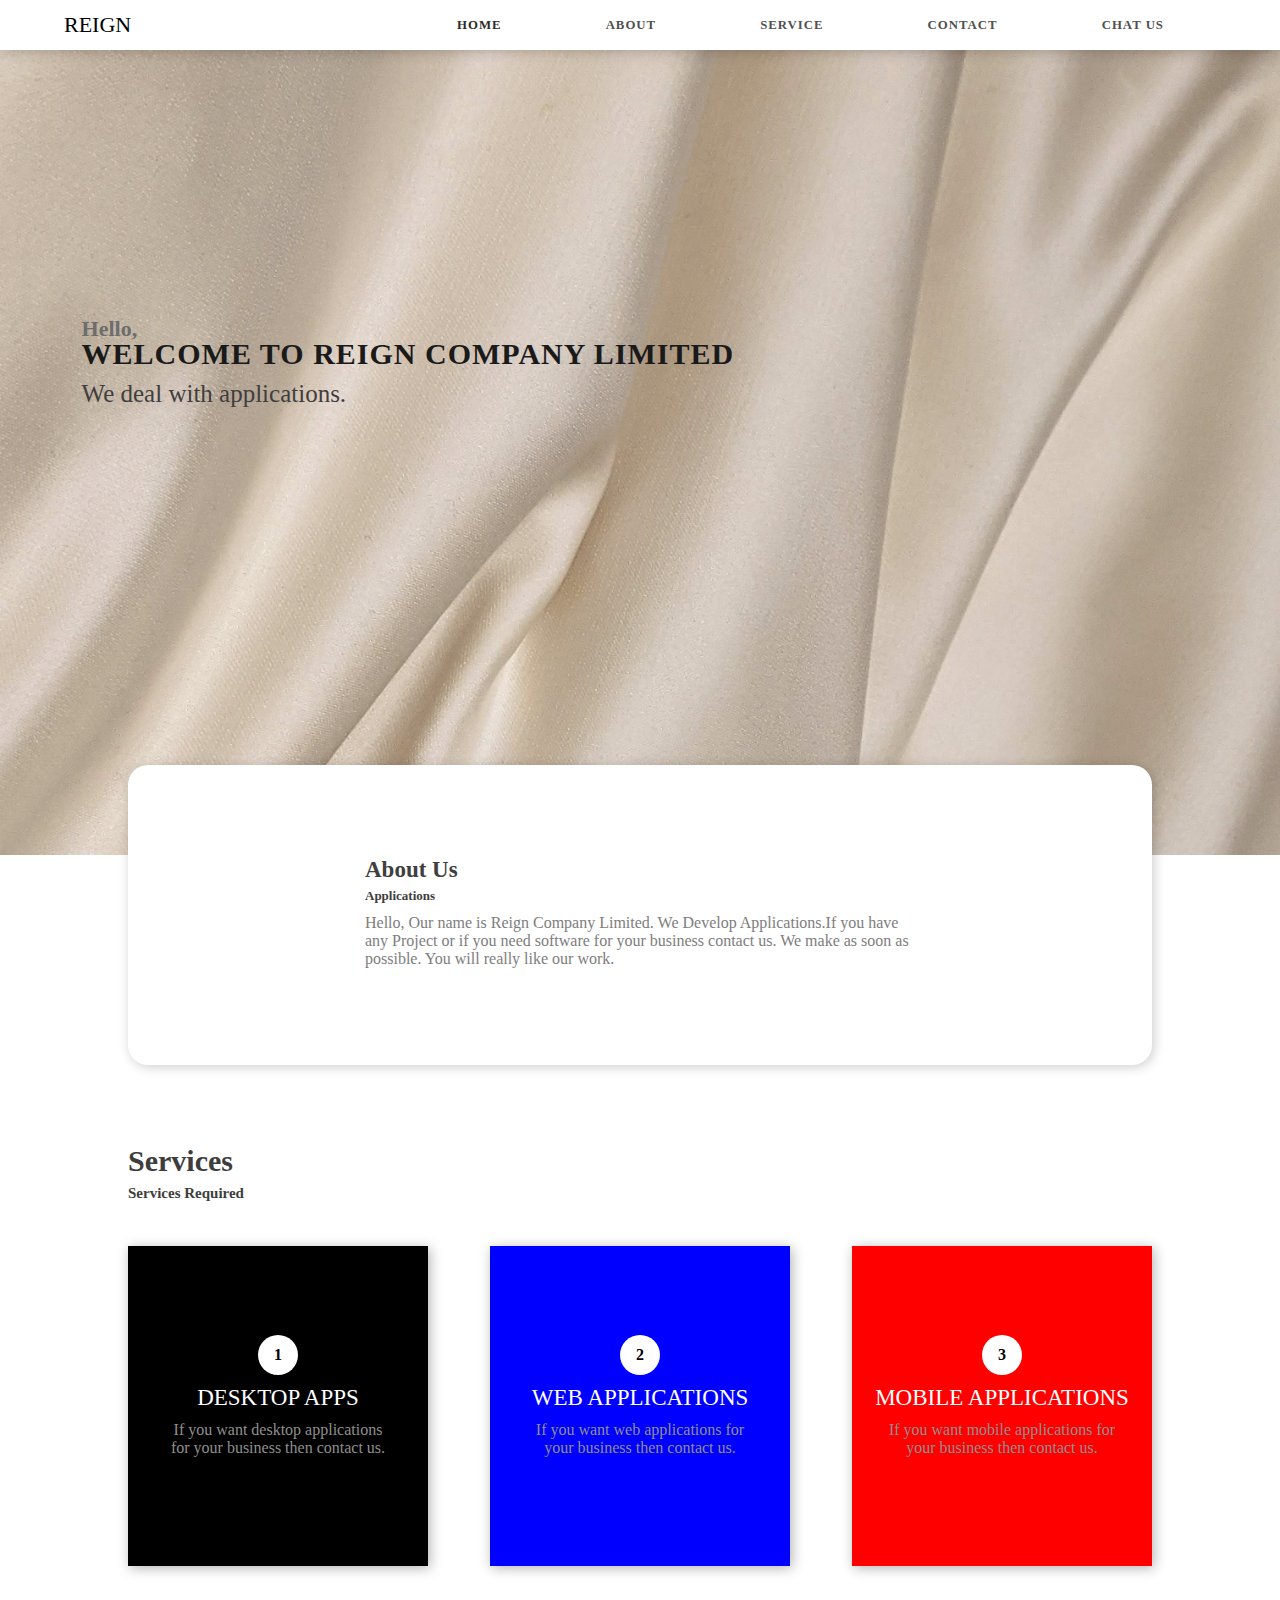
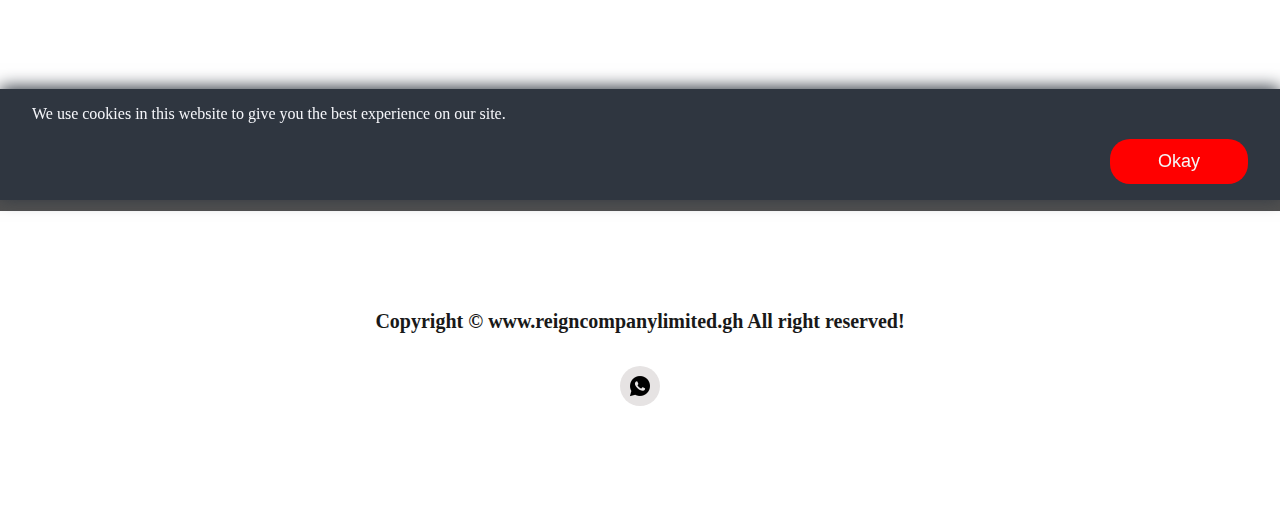
<file: index.html>
<!DOCTYPE html>
<html lang="en">
<head>
    
    <title>Reign Company Limited</title>
    <link rel="stylesheet" href="style1.css">
    <link rel="shortcut icon" href="AA.png">
</head>
<body>
    <section>
        <nav>
        <a href="#" class="logo">REIGN</a>
        <ul>
        <li><a href="#text-container" class="active">Home</a></li>
        <li><a href="#about-text">About</a></li>
        <li><a href="#services-text">Service</a></li>
        <li><a href="#contact-me">Contact</a></li>
        <li><a href="#social-icons">Chat Us</a></li>
        </ul>
        
        </nav>
        
        <div class="text-container">
        <p>Hello,</p>
        <p>Welcome To Reign Company Limited</p>
        <p>We deal with applications.</p>
        </div>
        
        </section>
        
        <div class="about-container">
        
        
        <div class="about-text">
        <p>About Us</p>
        <p>Applications</p>
        <p>Hello, Our name is Reign Company Limited. We Develop Applications.If you have any Project or if you need software for your business contact us. We make
        as soon as possible. You will really like our work.</p>
        </div>
        </div>
        
        <div class="services">
        <div class="services-text">
        <p>Services</p>
        <p>Services Required</p>
        </div>
        
        <div class="box-container">
        <div class="box-1">
        <span>1</span>
        <p class="heading">Desktop Apps</p>
        <p class="details">If you want desktop applications for your business then contact us.</p>
        </div>
        
        <div class="box-2">
        <span>2</span>
        <p class="heading">Web Applications</p>
        <p class="details">If you want web applications for your business then contact us.</p>
        </div>
        
        <div class="box-3">
        <span>3</span>
        <p class="heading">Mobile Applications</p>
        <p class="details">If you want mobile applications for your business then contact us.</p>
        </div>
        </div>
        </div>
        
        <div class="contact-me">
        <p>If You Have Any Project In Mind. Contact Us On <a href="tel:+233279042353">0279042353</a></p>
        </div>
        
        <div>
        <footer>
         <p>Copyright &copy; www.reigncompanylimited.gh All right reserved!</p>
        
        <div class="social-icons">
        <a href="https://wa.me/233256583444" class="whatsapp_float" target="_blank"> <i class="fa fa-whatsapp whatsapp-icon"></i><img src="c.png"></a>
        </div>
        </footer>
        </div>


        <div class="cookie-container">
           <p>
               We use cookies in this website to give you the best experience on our 
               site.
           </p>
           <button class="cookie-btn">Okay</button>
        </div>

        <script src="main.js"></script>
        
</body>
</html>
<html>
</file>
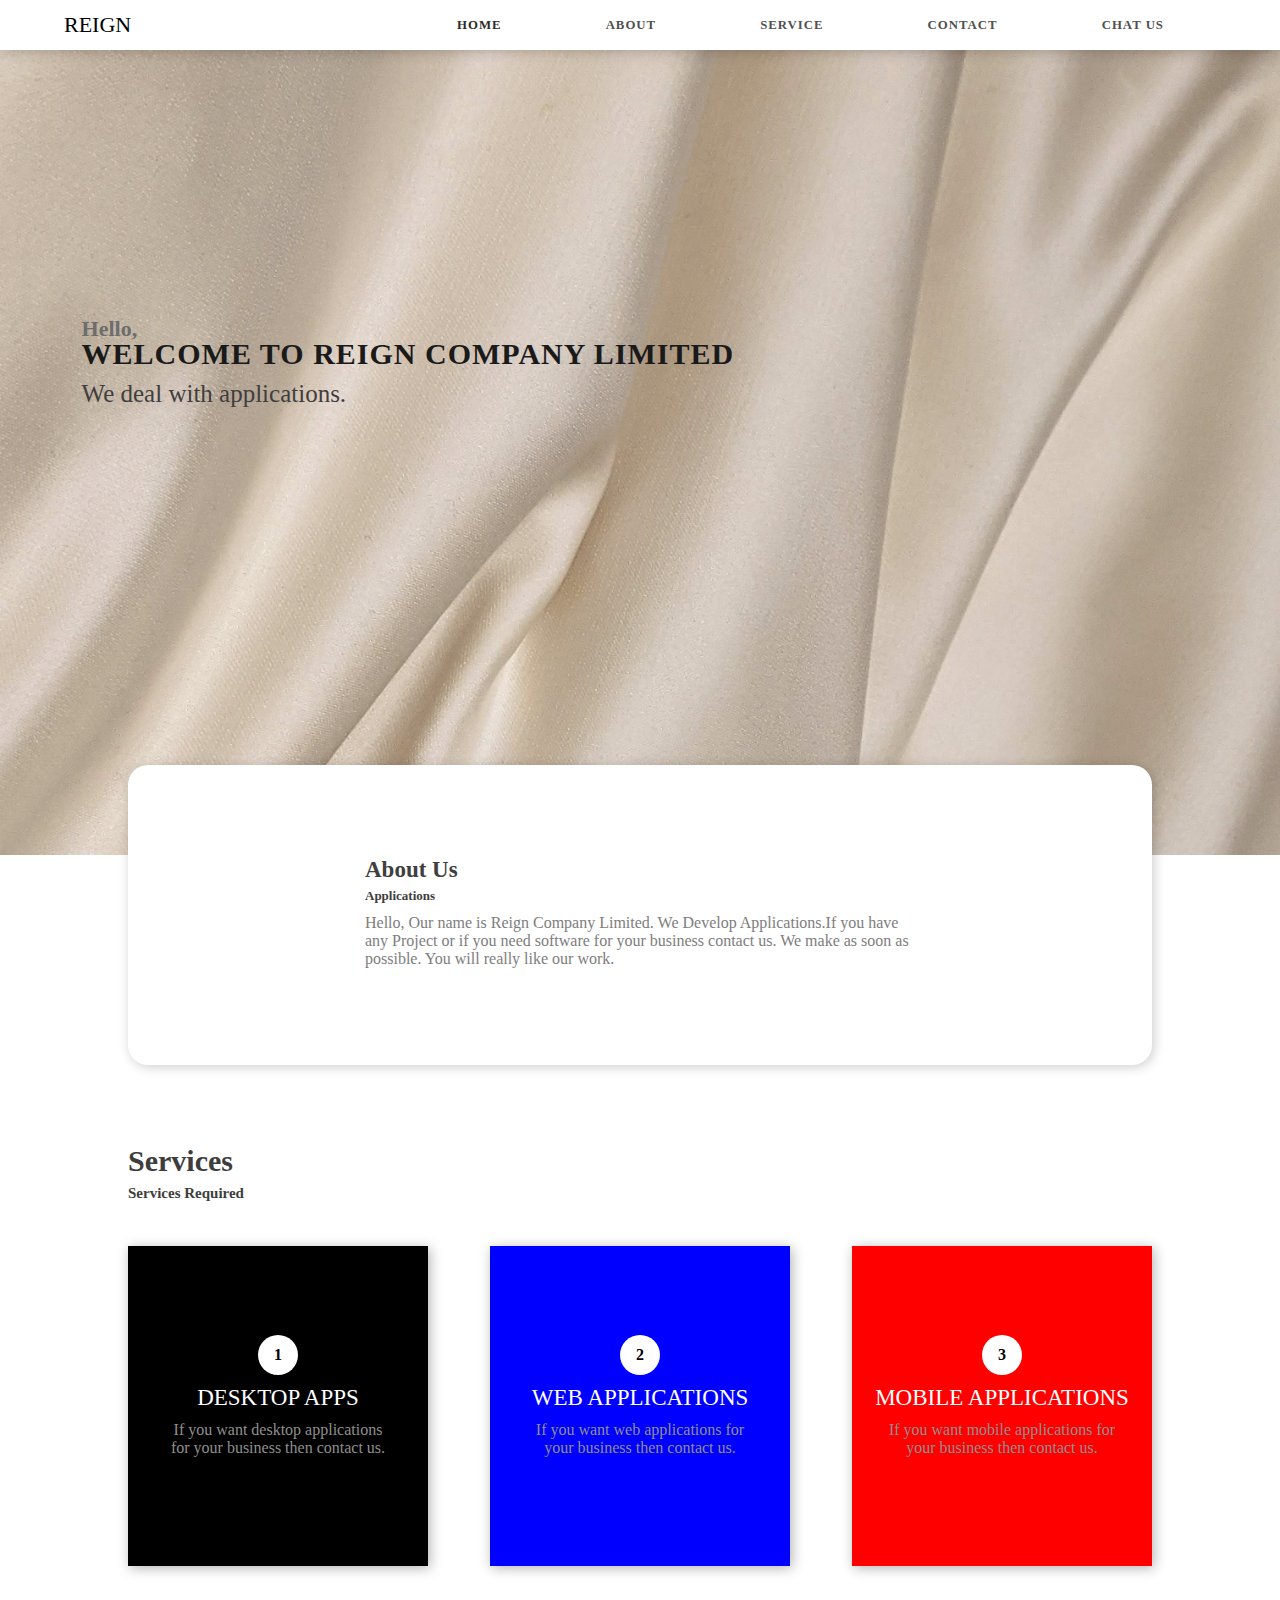
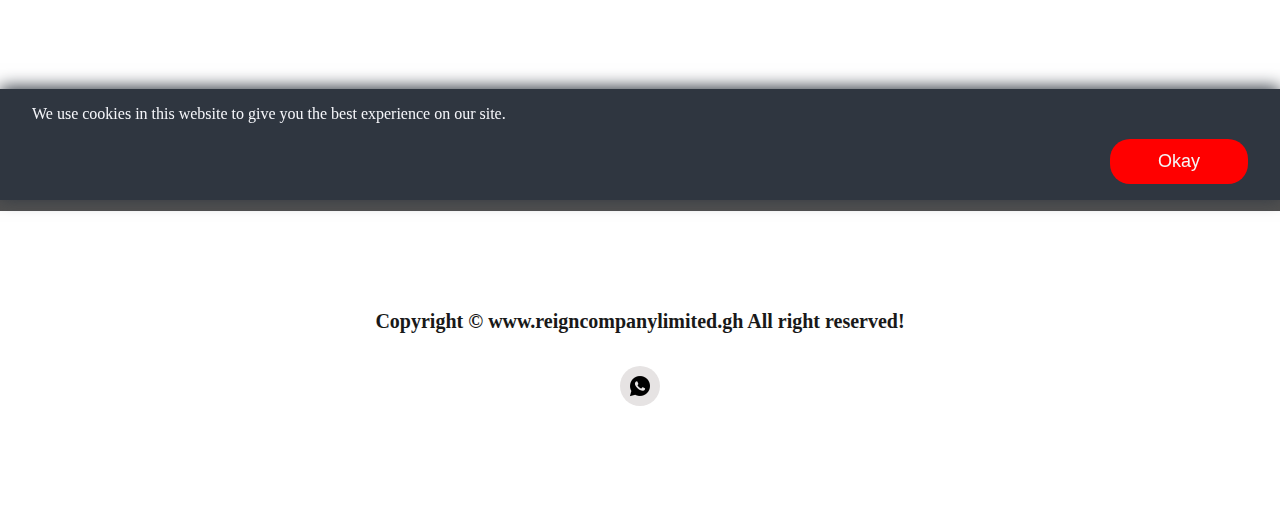
<file: public/index.html>
<!DOCTYPE html>
<html lang="en">
<head>
    
    <title>Reign Company Limited</title>
    <link rel="stylesheet" href="style1.css">
    <link rel="shortcut icon" href="AA.png">
</head>
<body>
    <section>
        <nav>
        <a href="#" class="logo">REIGN</a>
        <ul>
        <li><a href="#text-container" class="active">Home</a></li>
        <li><a href="#about-text">About</a></li>
        <li><a href="#services-text">Service</a></li>
        <li><a href="#contact-me">Contact</a></li>
        <li><a href="#social-icons">Chat Us</a></li>
        </ul>
        
        </nav>
        
        <div class="text-container">
        <p>Hello,</p>
        <p>Welcome To Reign Company Limited</p>
        <p>We deal with applications.</p>
        </div>
        
        </section>
        
        <div class="about-container">
        
        
        <div class="about-text">
        <p>About Us</p>
        <p>Applications</p>
        <p>Hello, Our name is Reign Company Limited. We Develop Applications.If you have any Project or if you need software for your business contact us. We make
        as soon as possible. You will really like our work.</p>
        </div>
        </div>
        
        <div class="services">
        <div class="services-text">
        <p>Services</p>
        <p>Services Required</p>
        </div>
        
        <div class="box-container">
        <div class="box-1">
        <span>1</span>
        <p class="heading">Desktop Apps</p>
        <p class="details">If you want desktop applications for your business then contact us.</p>
        </div>
        
        <div class="box-2">
        <span>2</span>
        <p class="heading">Web Applications</p>
        <p class="details">If you want web applications for your business then contact us.</p>
        </div>
        
        <div class="box-3">
        <span>3</span>
        <p class="heading">Mobile Applications</p>
        <p class="details">If you want mobile applications for your business then contact us.</p>
        </div>
        </div>
        </div>
        
        <div class="contact-me">
        <p>If You Have Any Project In Mind. Contact Us On <a href="tel:+233279042353">0279042353</a></p>
        </div>
        
        <div>
        <footer>
         <p>Copyright &copy; www.reigncompanylimited.gh All right reserved!</p>
        
        <div class="social-icons">
        <a href="https://wa.me/233279042353" class="whatsapp_float" target="_blank"> <i class="fa fa-whatsapp whatsapp-icon"></i><img src="c.png"></a>
        </div>
        </footer>
        </div>


        <div class="cookie-container">
           <p>
               We use cookies in this website to give you the best experience on our 
               site.
           </p>
           <button class="cookie-btn">Okay</button>
        </div>

        <script src="main.js"></script>
        
</body>
</html>
<html>
</file>
<file: style1.css>
body{
	background-color: white;
	margin: 0px;
	padding: 0px;
}

ul{
	list-style: none;
}

a{
	text-decoration: none;
}

section{
	width: 100%;
	height: 95vh;
	background-image: url("b.jpg");
	background-repeat: no-repeat;
	background-size: cover;
	position: relative;
}

nav{
	display: flex;
	justify-content: space-between;
	align-items: center;
	height: 50px;
	background-color: #FFFFFF;
	box-shadow: 2px 2px 12px rgba(0,0,0,0.2);
	padding: 0px 5%;
}

nav ul{
	display: flex;
}

nav ul li a{
	margin: 30px;
	padding: 0px 22px;
	display: flex;
	font-family: myriad pro regular;
	text-transform: uppercase;
	color: #505050;
	font-size: 0.8rem;
	font-weight: 700;
	letter-spacing: 1px;
}

.logo{
	font-family: RoadTest;
	color: #000000;
	font-size: 22px;
}

.active{
	font-weight: bold;
	color: #2d2a2a;
}

.text-container p:nth-child(1){
	font-family: calibri;
	font-weight: bold;
	color: #6d6d6d;
	font-size: 22px;
}

.text-container p:nth-child(2){
	font-family: calibri;
	font-weight: bold;
	letter-spacing: 1px;
	color: #1a1a1a;
	font-size: 30px;
	text-transform: uppercase;
}

.text-container p:nth-child(3){
	font-family: myriad pro regular;
	color: #403e3e;
	font-size: 25px;
	line-height: 30px;
}

.text-container p{
	line-height: 0px;
	margin: 25px 0px 25px;
}

.text-container{
	position: absolute;
	left: 13%;
	top: 42%;
	transform: translate(-13%, -42%);
}

.about-container{
	width: 80%;
	height: 300px;
	background-color: #FFFFFF;
	border-radius: 20px;
	box-shadow: 2px 2px 12px rgba(0,0,0,0.2);
	display: flex;
	margin: -7% auto 20px auto;
	position: relative;
	justify-content: space-evenly;
	align-items: center;
}

.about-container img{
	margin-top: 10px;
	margin-left: 10px;
	height: 200px;
	width: 100px;
}

.about-text {
	width: 550px;
}

.about-text p:nth-child(1){
	color: #403e3e;
	font-family: myriad pro;
	font-weight: bold;
	font-size: 23px;
	line-height: 0px;
}

.about-text p:nth-child(2){
	color: #3e3d3d;
	font-size: 13px;
	font-family: myriad pro;
	font-weight: bold;
	line-height: 5px;
}

.about-text p:nth-child(3){
	color: #7e7d7d;
	font-family: calibri;
	font-size: 16px;
}

.services{
	height: 600px;
	background-color: #FFFFFF;
	padding: 2% 10% 0px 10%;
}

.services-text p:nth-child(1){
	font-family: calibri;
	font-weight: bold;
	color: #3e3d3d;
	font-size: 30px;
	line-height: 0px;
}

.services-text p:nth-child(2){
	font-family: calibri;
	font-weight: bold;
	color: #3e3e3d;
	font-size: 15px;
	line-height: 5px;
}

.services-text{
	width: 500px;
	margin: 50px 0px;
}

.box-1,.box-2,.box-3{
	width: 300px;
	height:320px;
	background-repeat: no-repeat;
	background-size: cover;
	box-shadow: 2px 2px 12px rgba(0,0,0,0.3);
	display: flex;
	justify-content: center;
	align-items: center;
	flex-direction: column;
}

.box-container{
	display: flex;
	justify-content: space-between;
}

.box-1{
	background-color: black;
}

.box-2{
	background-color: blue;
}

.box-3{
	background-color: red;
}

.box-1 span,
.box-2 span,
.box-3 span{
	width: 40px;
	height: 40px;
	border-radius: 50%;
	background-color: #FFFFFF;
	display: flex;
	justify-content: center;
	align-items: center;
	font-family: calibri;
	font-weight: bold;
}

.box-1 p:nth-child(2),
.box-2 p:nth-child(2),
.box-3 p:nth-child(2){
	color: #FFFFFF;
	font-family: myriad pro regular;
	font-size: 23px;
	line-height: 0px;
	text-transform: uppercase;
}

.box-1 p:nth-child(3),
.box-2 p:nth-child(3),
.box-3 p:nth-child(3){
	font-family: calibri;
	text-align: center;
	width: 230px;
	margin: 0px 0px 20px 0px;
	color: #8f8f8f;
}

.contact-me{
	width: 100%;
	height: 100px;
	background-color: #505050;
	background-size: cover;
	background-repeat: no-repeat;
	display: flex;
	flex-direction: column;
	justify-content: center;
	align-items: center;
}

.contact-me p{
	color: #FFFFFF;
	font-size: 20px;
	font-family: calibri;
	font-weight: bold;
	border-bottom: 2px solid #FFFFFF;
}

footer{
	height: 300px;
	display: flex;
	flex-direction: column;
	justify-content: center;
	align-items: center;
	position: relative;
}

footer p{
	font-family: calibri;
}

footer p{
	font-size: 20px;
	font-weight: bold;
	color: #191919;
	line-height: 10px;
	text-align: center;
}

.social-icons a{
	width: 40px;
	height: 40px;
	display: flex;
	justify-content: center;
	align-items: center;
	background-color: #e6e3e3;
	margin: 20px 10px;
	border-radius: 50%;
}

.social-icons{
	display: flex;
}

.cookie-container{
	position: fixed;
	bottom: -100%;
	left: 0;
	right: 0;
	background: #2f3640;
	color: #f5f6fa;
	padding: 0 32px;
	box-shadow: 0 -2px 16px #2f3640;
	transition: 400ms;
}

.cookie-container.active{
	bottom: 0;
}

.cookie-btn{
	background: red;
	border: 0;
	color: whitesmoke;
	padding: 12px 48px;
	font-size: 18px;
	margin-bottom: 16px;
	border-radius: 20px;
	cursor: pointer;
	float: right;
}
</file>
<file: public/style1.css>
body{
	background-color: white;
	margin: 0px;
	padding: 0px;
}

ul{
	list-style: none;
}

a{
	text-decoration: none;
}

section{
	width: 100%;
	height: 95vh;
	background-image: url("b.jpg");
	background-repeat: no-repeat;
	background-size: cover;
	position: relative;
}

nav{
	display: flex;
	justify-content: space-between;
	align-items: center;
	height: 50px;
	background-color: #FFFFFF;
	box-shadow: 2px 2px 12px rgba(0,0,0,0.2);
	padding: 0px 5%;
}

nav ul{
	display: flex;
}

nav ul li a{
	margin: 30px;
	padding: 0px 22px;
	display: flex;
	font-family: myriad pro regular;
	text-transform: uppercase;
	color: #505050;
	font-size: 0.8rem;
	font-weight: 700;
	letter-spacing: 1px;
}

.logo{
	font-family: RoadTest;
	color: #000000;
	font-size: 22px;
}

.active{
	font-weight: bold;
	color: #2d2a2a;
}

.text-container p:nth-child(1){
	font-family: calibri;
	font-weight: bold;
	color: #6d6d6d;
	font-size: 22px;
}

.text-container p:nth-child(2){
	font-family: calibri;
	font-weight: bold;
	letter-spacing: 1px;
	color: #1a1a1a;
	font-size: 30px;
	text-transform: uppercase;
}

.text-container p:nth-child(3){
	font-family: myriad pro regular;
	color: #403e3e;
	font-size: 25px;
	line-height: 30px;
}

.text-container p{
	line-height: 0px;
	margin: 25px 0px 25px;
}

.text-container{
	position: absolute;
	left: 13%;
	top: 42%;
	transform: translate(-13%, -42%);
}

.about-container{
	width: 80%;
	height: 300px;
	background-color: #FFFFFF;
	border-radius: 20px;
	box-shadow: 2px 2px 12px rgba(0,0,0,0.2);
	display: flex;
	margin: -7% auto 20px auto;
	position: relative;
	justify-content: space-evenly;
	align-items: center;
}

.about-container img{
	margin-top: 10px;
	margin-left: 10px;
	height: 200px;
	width: 100px;
}

.about-text {
	width: 550px;
}

.about-text p:nth-child(1){
	color: #403e3e;
	font-family: myriad pro;
	font-weight: bold;
	font-size: 23px;
	line-height: 0px;
}

.about-text p:nth-child(2){
	color: #3e3d3d;
	font-size: 13px;
	font-family: myriad pro;
	font-weight: bold;
	line-height: 5px;
}

.about-text p:nth-child(3){
	color: #7e7d7d;
	font-family: calibri;
	font-size: 16px;
}

.services{
	height: 600px;
	background-color: #FFFFFF;
	padding: 2% 10% 0px 10%;
}

.services-text p:nth-child(1){
	font-family: calibri;
	font-weight: bold;
	color: #3e3d3d;
	font-size: 30px;
	line-height: 0px;
}

.services-text p:nth-child(2){
	font-family: calibri;
	font-weight: bold;
	color: #3e3e3d;
	font-size: 15px;
	line-height: 5px;
}

.services-text{
	width: 500px;
	margin: 50px 0px;
}

.box-1,.box-2,.box-3{
	width: 300px;
	height:320px;
	background-repeat: no-repeat;
	background-size: cover;
	box-shadow: 2px 2px 12px rgba(0,0,0,0.3);
	display: flex;
	justify-content: center;
	align-items: center;
	flex-direction: column;
}

.box-container{
	display: flex;
	justify-content: space-between;
}

.box-1{
	background-color: black;
}

.box-2{
	background-color: blue;
}

.box-3{
	background-color: red;
}

.box-1 span,
.box-2 span,
.box-3 span{
	width: 40px;
	height: 40px;
	border-radius: 50%;
	background-color: #FFFFFF;
	display: flex;
	justify-content: center;
	align-items: center;
	font-family: calibri;
	font-weight: bold;
}

.box-1 p:nth-child(2),
.box-2 p:nth-child(2),
.box-3 p:nth-child(2){
	color: #FFFFFF;
	font-family: myriad pro regular;
	font-size: 23px;
	line-height: 0px;
	text-transform: uppercase;
}

.box-1 p:nth-child(3),
.box-2 p:nth-child(3),
.box-3 p:nth-child(3){
	font-family: calibri;
	text-align: center;
	width: 230px;
	margin: 0px 0px 20px 0px;
	color: #8f8f8f;
}

.contact-me{
	width: 100%;
	height: 100px;
	background-color: #505050;
	background-size: cover;
	background-repeat: no-repeat;
	display: flex;
	flex-direction: column;
	justify-content: center;
	align-items: center;
}

.contact-me p{
	color: #FFFFFF;
	font-size: 20px;
	font-family: calibri;
	font-weight: bold;
	border-bottom: 2px solid #FFFFFF;
}

footer{
	height: 300px;
	display: flex;
	flex-direction: column;
	justify-content: center;
	align-items: center;
	position: relative;
}

footer p{
	font-family: calibri;
}

footer p{
	font-size: 20px;
	font-weight: bold;
	color: #191919;
	line-height: 10px;
	text-align: center;
}

.social-icons a{
	width: 40px;
	height: 40px;
	display: flex;
	justify-content: center;
	align-items: center;
	background-color: #e6e3e3;
	margin: 20px 10px;
	border-radius: 50%;
}

.social-icons{
	display: flex;
}

.cookie-container{
	position: fixed;
	bottom: -100%;
	left: 0;
	right: 0;
	background: #2f3640;
	color: #f5f6fa;
	padding: 0 32px;
	box-shadow: 0 -2px 16px #2f3640;
	transition: 400ms;
}

.cookie-container.active{
	bottom: 0;
}

.cookie-btn{
	background: red;
	border: 0;
	color: whitesmoke;
	padding: 12px 48px;
	font-size: 18px;
	margin-bottom: 16px;
	border-radius: 20px;
	cursor: pointer;
	float: right;
}
</file>
